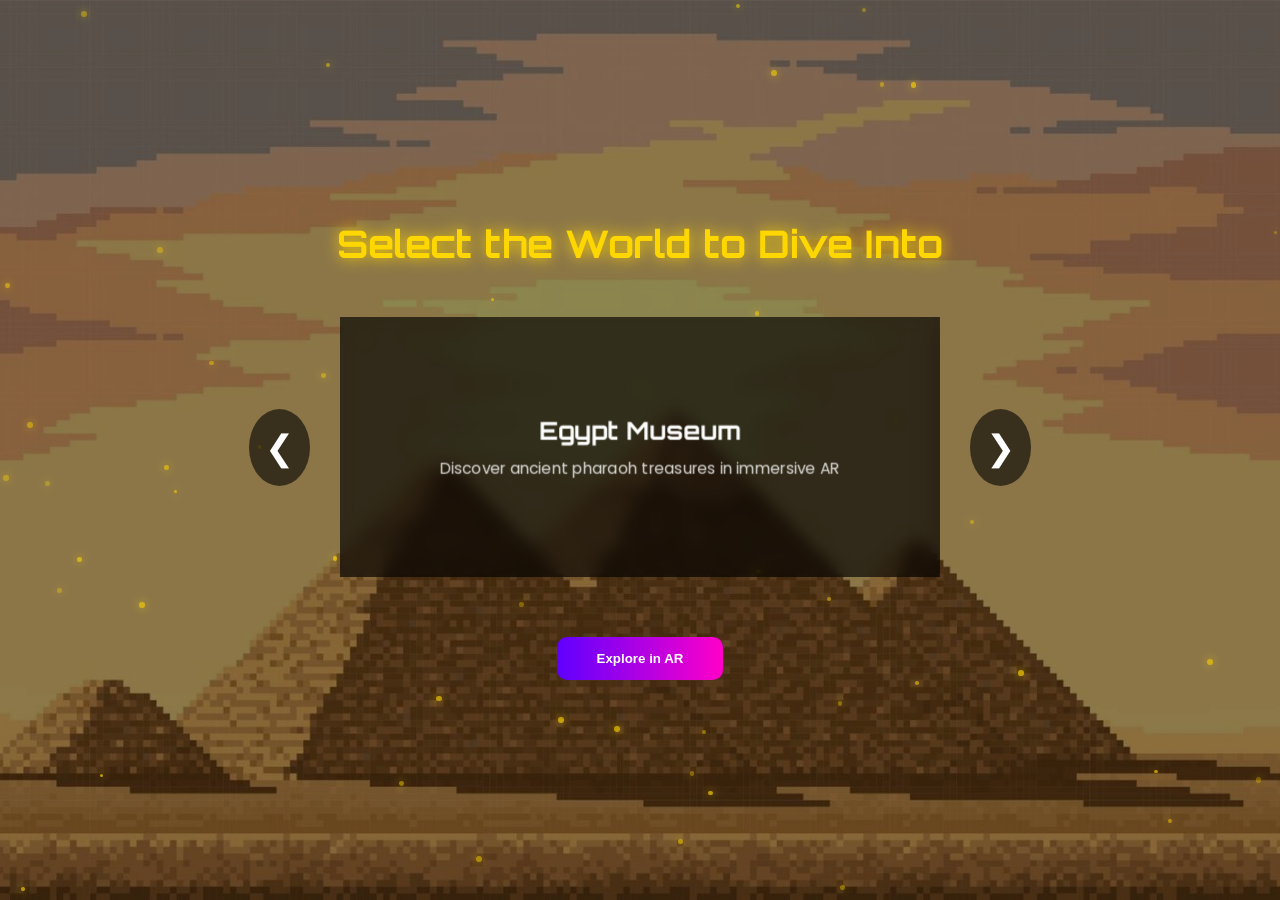
<file: artifacts.html>
<!DOCTYPE html>
<html>
<head>
<meta charset="UTF-8">
<title>World Selector</title>

<link href="https://fonts.googleapis.com/css2?family=Orbitron:wght@500;700&family=Poppins:wght@300;400&display=swap" rel="stylesheet">

<style>
*{
  margin:0;
  padding:0;
  box-sizing:border-box;
}

body{
  height:100vh;
  display:flex;
  flex-direction:column;
  justify-content:center;
  align-items:center;
  font-family:'Poppins',sans-serif;
  overflow:hidden;
  color:white;
  background:black;
  animation: fadeInPage .6s ease;
}

@keyframes fadeInPage{
  from{opacity:0; transform:scale(1.02);}
  to{opacity:1; transform:scale(1);}
}

/* Background */
.bg-layer{
  position:absolute;
  inset:0;
  background-size:cover;
  background-position:center;
  transition:opacity .6s ease;
  z-index:-4;
  animation: bgDrift 20s ease-in-out infinite alternate;
}

@keyframes bgDrift{
  0%{ background-position:center; }
  100%{ background-position:52% 48%; }
}

#bg1{opacity:1;}
#bg2{opacity:0;}

.overlay{
  position:absolute;
  inset:0;
  background:rgba(0,0,0,0.45);
  z-index:-2;
}

/* ===== Ambient Dust ===== */
.dust-container{
  position:absolute;
  inset:0;
  pointer-events:none;
  z-index:-1;
  overflow:hidden;
}

.dust{
  position:absolute;
  border-radius:50%;
  opacity:0.6;
  animation: drift 12s ease-in-out infinite alternate;
}

@keyframes drift{
  0%{ transform:translate(0,0); }
  50%{ transform:translate(15px,-20px); }
  100%{ transform:translate(-10px,10px); }
}

/* Title */
h1{
  font-family:'Orbitron',sans-serif;
  font-size:38px;
  margin-bottom:50px;
  z-index:2;
  transition:.3s ease;
  text-shadow:0 0 15px currentColor;
  animation: glowPulse 4s ease-in-out infinite;
}

@keyframes glowPulse{
  0%,100%{ text-shadow:0 0 10px currentColor; }
  50%{ text-shadow:0 0 20px currentColor; }
}

/* Slider */
.slider-container{
  display:flex;
  align-items:center;
  gap:30px;
  z-index:2;
}

.slider-wrapper{
  width:600px;
  height:260px;
  overflow:hidden;
}

.slider{
  display:flex;
  transition:transform .5s ease;
}

/* Card */
.card{
  min-width:600px;
  height:260px;
  background:rgba(0,0,0,0.65);
  backdrop-filter:blur(8px);
  display:flex;
  justify-content:center;
  align-items:center;
  border:1px solid rgba(255,255,255,0.08);
  position:relative;
  overflow:hidden;
  transition:.3s ease;
  opacity:0.6;
  box-shadow:
    0 10px 30px rgba(0,0,0,0.4),
    0 0 0 1px rgba(255,255,255,0.04);
}

.card.active{
  transform:scale(1.03);
  box-shadow:
    0 15px 40px rgba(0,0,0,0.6),
    0 0 30px rgba(255,255,255,0.25);
  opacity:1;
}

/* Shine */
.card::before{
  content:"";
  position:absolute;
  top:0;
  left:-100%;
  width:60%;
  height:100%;
  background:linear-gradient(
    120deg,
    transparent,
    rgba(255,255,255,0.35),
    transparent
  );
  transform:skewX(-25deg);
}

.card.shine::before{
  animation:shineMove .6s ease;
}

@keyframes shineMove{
  from{left:-100%;}
  to{left:150%;}
}

/* Shake */
.shake{
  animation:softShake .3s ease;
}

@keyframes softShake{
  0%{transform:translateX(0);}
  25%{transform:translateX(2px);}
  50%{transform:translateX(-2px);}
  75%{transform:translateX(1px);}
  100%{transform:translateX(0);}
}

.card-content{
  text-align:center;
}

.card-content h2{
  font-family:'Orbitron',sans-serif;
  margin-bottom:10px;
}

.card-content p{
  font-size:15px;
  opacity:0.85;
}

/* Arrows */
.arrow{
  font-size:35px;
  cursor:pointer;
  padding:12px 16px;
  border-radius:50%;
  background:rgba(0,0,0,0.6);
  transition:.3s;
}

.arrow:hover{
  transform:scale(1.2);
}

/* Button */
.explore-btn{
  margin-top:60px;
  padding:14px 40px;
  border:none;
  border-radius:10px;
  background:linear-gradient(90deg,#5f00ff,#ff00c8);
  color:white;
  font-weight:bold;
  cursor:pointer;
  transition:.3s;
  z-index:3;
}

.explore-btn:hover{
  transform:translateY(-4px);
  box-shadow:0 0 20px rgba(255,0,200,0.7);
}

/* Loading */
.loading-screen{
  position:fixed;
  inset:0;
  background:black;
  display:flex;
  flex-direction:column;
  justify-content:center;
  align-items:center;
  z-index:9999;
  opacity:0;
  visibility:hidden;
  transition:opacity .4s ease;
}

.loading-screen.active{
  opacity:1;
  visibility:visible;
}

.loader-text{
  font-family:'Orbitron',sans-serif;
  margin-bottom:20px;
  font-size:22px;
}

.progress-bar{
  width:300px;
  height:6px;
  background:rgba(255,255,255,0.1);
  overflow:hidden;
}

.progress{
  height:100%;
  width:0%;
  background:linear-gradient(90deg,#5f00ff,#ff00c8);
  transition:width .2s ease;
}
</style>
</head>
<body>

<div class="bg-layer" id="bg1"></div>
<div class="bg-layer" id="bg2"></div>
<div class="overlay"></div>
<div class="dust-container" id="dustContainer"></div>

<h1 id="title">Select the World to Dive Into</h1>

<div class="slider-container" id="sliderContainer">
  <div class="arrow" onclick="prev()">&#10094;</div>

  <div class="slider-wrapper">
    <div class="slider" id="slider">

      <div class="card active">
        <div class="card-content">
          <h2>Egypt Museum</h2>
          <p>Discover ancient pharaoh treasures in immersive AR</p>
        </div>
      </div>

      <div class="card">
        <div class="card-content">
          <h2>Roman Empire</h2>
          <p>Step inside the rise of ancient Roman civilization</p>
        </div>
      </div>

    </div>
  </div>

  <div class="arrow" onclick="next()">&#10095;</div>
</div>

<button class="explore-btn" onclick="startLoading()">Explore in AR</button>

<div class="loading-screen" id="loadingScreen">
  <div class="loader-text">Initializing AR Environment...</div>
  <div class="progress-bar">
    <div class="progress" id="progressBar"></div>
  </div>
</div>

<script>
let currentIndex = 0;
let activeBg = 1;

const slider = document.getElementById("slider");
const cards = document.querySelectorAll(".card");
const sliderContainer = document.getElementById("sliderContainer");
const bg1 = document.getElementById("bg1");
const bg2 = document.getElementById("bg2");
const dustContainer = document.getElementById("dustContainer");
const loadingScreen = document.getElementById("loadingScreen");
const progressBar = document.getElementById("progressBar");
const title = document.getElementById("title");

const worlds = [
  { img:"pyramids.jpg", color:"#ffd700", dust:55 },
  { img:"rome.jpg", color:"#ff4d4d", dust:85 }
];

function createDust(color, count){
  dustContainer.innerHTML = "";

  for(let i=0;i<count;i++){
    const dust = document.createElement("div");
    dust.classList.add("dust");

    const size = 3 + Math.random()*3;
    dust.style.width = size + "px";
    dust.style.height = size + "px";

    dust.style.background = color;
    dust.style.boxShadow = `0 0 8px ${color}`;
    dust.style.left = Math.random()*100 + "vw";
    dust.style.top = Math.random()*100 + "vh";
    dust.style.animationDuration = (8 + Math.random()*8) + "s";
    dust.style.opacity = 0.3 + Math.random()*0.4;

    dustContainer.appendChild(dust);
  }
}

function crossfadeBackground(index){
  const nextBg = activeBg === 1 ? bg2 : bg1;
  const currentBg = activeBg === 1 ? bg1 : bg2;

  nextBg.style.backgroundImage = `url(${worlds[index].img})`;
  nextBg.style.opacity = 1;
  currentBg.style.opacity = 0;

  activeBg = activeBg === 1 ? 2 : 1;
}

function triggerShake(){
  sliderContainer.classList.add("shake");
  setTimeout(()=>sliderContainer.classList.remove("shake"),300);
}

function triggerShine(card){
  card.classList.add("shine");
  setTimeout(()=>card.classList.remove("shine"),600);
}

function updateSlider(){
  slider.style.transform = `translateX(-${currentIndex*600}px)`;
  cards.forEach(c=>c.classList.remove("active"));
  cards[currentIndex].classList.add("active");

  crossfadeBackground(currentIndex);
  title.style.color = worlds[currentIndex].color;

  triggerShake();
  triggerShine(cards[currentIndex]);

  createDust(worlds[currentIndex].color, worlds[currentIndex].dust);
}

function next(){
  if(currentIndex < cards.length-1){
    currentIndex++;
    updateSlider();
  }
}

function prev(){
  if(currentIndex > 0){
    currentIndex--;
    updateSlider();
  }
}

function startLoading(){
  loadingScreen.classList.add("active");

  let progress = 0;
  const interval = setInterval(()=>{
    progress += 4;
    progressBar.style.width = progress + "%";

    if(progress >= 100){
      clearInterval(interval);
      setTimeout(()=>{
        loadingScreen.classList.remove("active");
      },500);
    }
  },80);
}

updateSlider();
</script>

</body>
</html>
</file>
